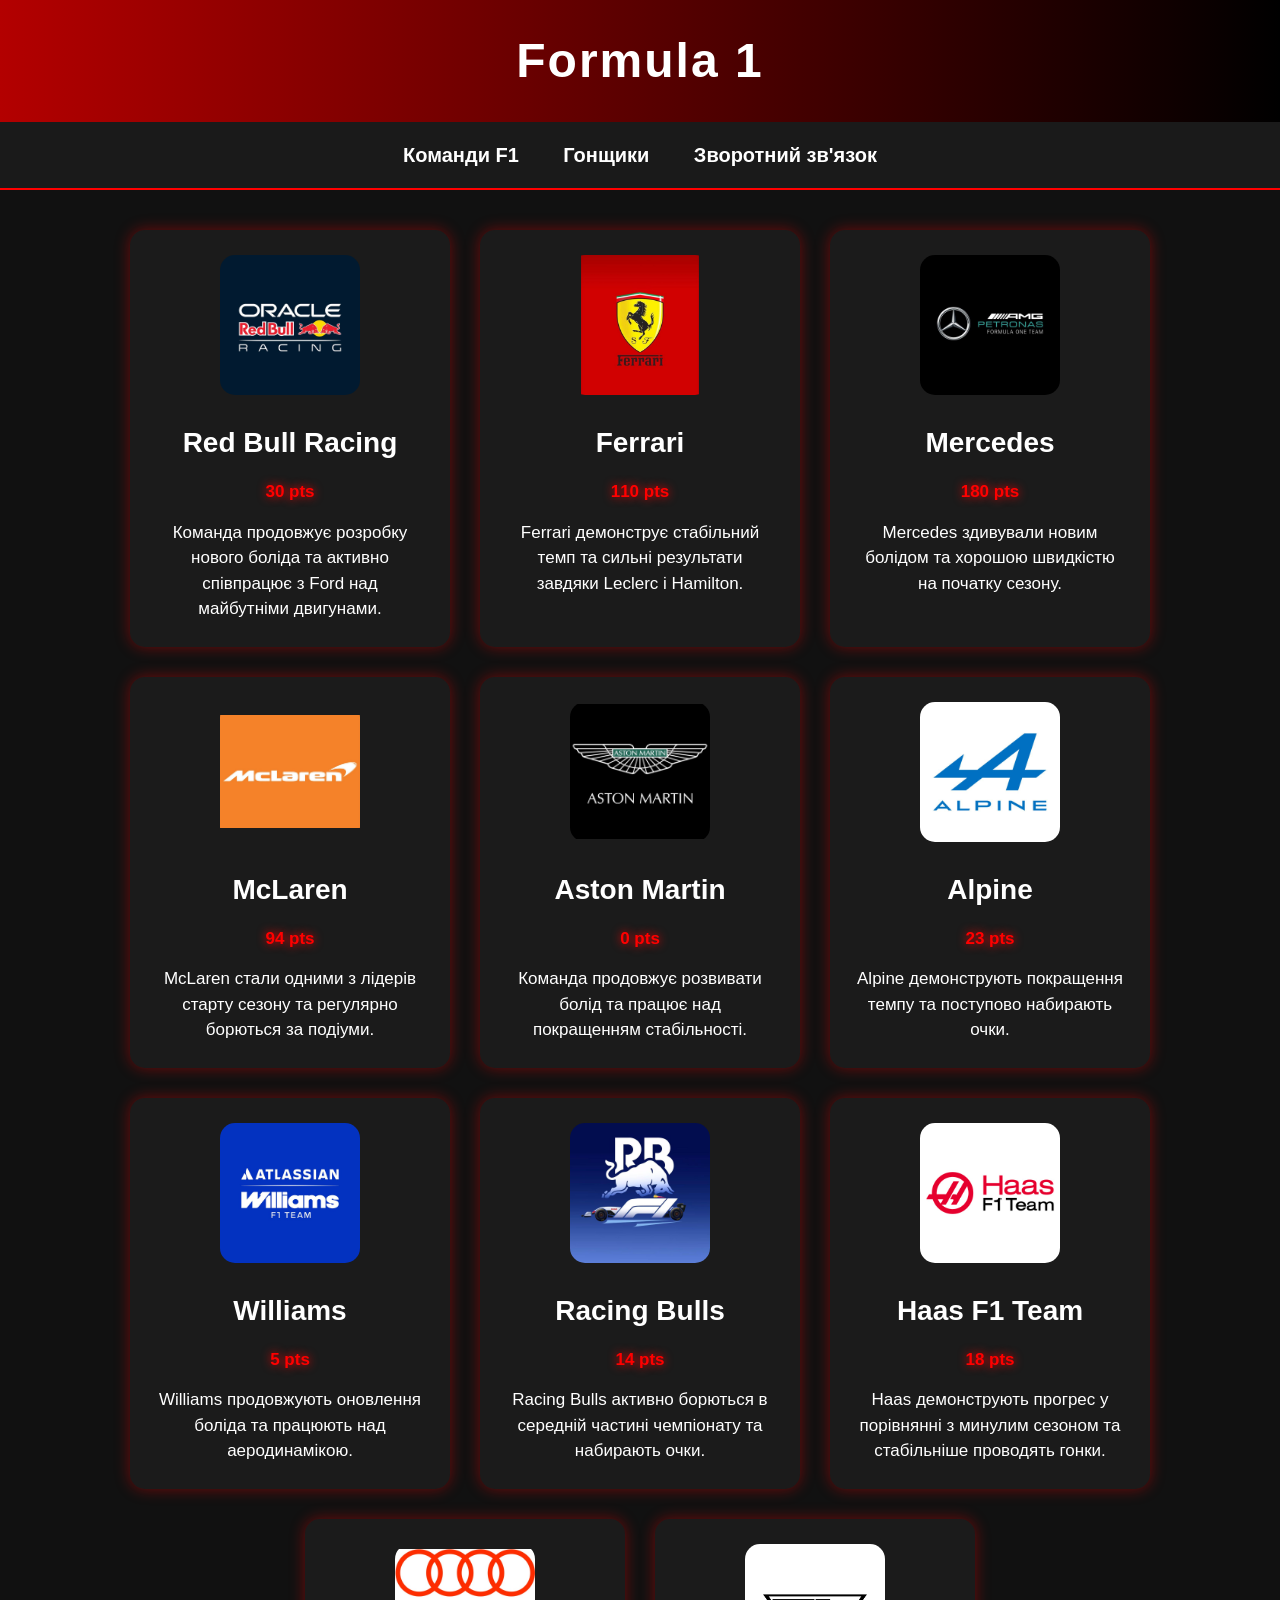
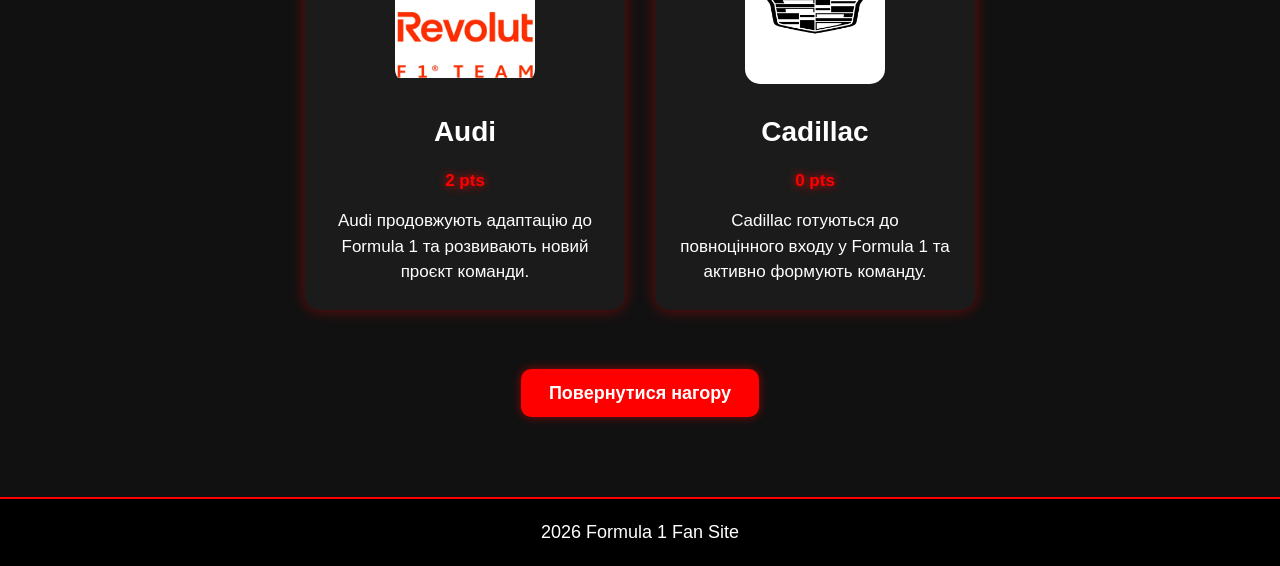
<file: index.html>
<!DOCTYPE html>
<html lang="uk">

<head>

    <meta charset="UTF-8">

    <meta name="description" content="Команди Formula 1">
    <meta name="keywords" content="Formula 1, F1 teams">
    <meta name="author" content="Student">

    <title>Formula 1</title>

    <link rel="stylesheet" href="style.css">

</head>

<body>

<header>

    <h1>Formula 1</h1>

</header>

<nav>

    <a href="index.html">Команди F1</a>

    <a href="drivers.html">Гонщики</a>

    <a href="contact.html">Зворотний зв'язок</a>

</nav>

<main id="top">

    <section class="teams-container">

        <!-- Red Bull -->

        <article class="team-card">

            <img src="images/redbull.jpg" alt="Red Bull">

            <h2>Red Bull Racing</h2>

            <p class="points">30 pts</p>

            <p>
                Команда продовжує розробку нового боліда та активно
                співпрацює з Ford над майбутніми двигунами.
            </p>

        </article>

        <!-- Ferrari -->

        <article class="team-card">

            <img src="images/ferrari.jpg" alt="Ferrari">

            <h2>Ferrari</h2>

            <p class="points">110 pts</p>

            <p>
                Ferrari демонструє стабільний темп та сильні результати
                завдяки Leclerc і Hamilton.
            </p>

        </article>

        <!-- Mercedes -->

        <article class="team-card">

            <img src="images/mercedes.jpg" alt="Mercedes">

            <h2>Mercedes</h2>

            <p class="points">180 pts</p>

            <p>
                Mercedes здивували новим болідом та хорошою швидкістю
                на початку сезону.
            </p>

        </article>

        <!-- McLaren -->

        <article class="team-card">

            <img src="images/mclaren.jpg" alt="McLaren">

            <h2>McLaren</h2>

            <p class="points">94 pts</p>

            <p>
                McLaren стали одними з лідерів старту сезону та
                регулярно борються за подіуми.
            </p>

        </article>

        <!-- Aston Martin -->

        <article class="team-card">

            <img src="images/astonmartin.jpg" alt="Aston Martin">

            <h2>Aston Martin</h2>

            <p class="points">0 pts</p>

            <p>
                Команда продовжує розвивати болід та працює
                над покращенням стабільності.
            </p>

        </article>

        <!-- Alpine -->

        <article class="team-card">

            <img src="images/alpine.jpg" alt="Alpine">

            <h2>Alpine</h2>

            <p class="points">23 pts</p>

            <p>
                Alpine демонструють покращення темпу та
                поступово набирають очки.
            </p>

        </article>

        <!-- Williams -->

        <article class="team-card">

            <img src="images/williams.jpg" alt="Williams">

            <h2>Williams</h2>

            <p class="points">5 pts</p>

            <p>
                Williams продовжують оновлення боліда та
                працюють над аеродинамікою.
            </p>

        </article>

        <!-- Racing Bulls -->

        <article class="team-card">

            <img src="images/racingbulls.jpg" alt="Racing Bulls">

            <h2>Racing Bulls</h2>

            <p class="points">14 pts</p>

            <p>
                Racing Bulls активно борються в середній частині
                чемпіонату та набирають очки.
            </p>

        </article>

        <!-- Haas -->

        <article class="team-card">

            <img src="images/haas.jpg" alt="Haas">

            <h2>Haas F1 Team</h2>

            <p class="points">18 pts</p>

            <p>
                Haas демонструють прогрес у порівнянні з минулим
                сезоном та стабільніше проводять гонки.
            </p>

        </article>

        <!-- Audi -->

        <article class="team-card">

            <img src="images/audi.jpg" alt="Audi">

            <h2>Audi</h2>

            <p class="points">2 pts</p>

            <p>
                Audi продовжують адаптацію до Formula 1
                та розвивають новий проєкт команди.
            </p>

        </article>

        <!-- Cadillac -->

        <article class="team-card">

            <img src="images/cadillac.jpg" alt="Cadillac">

            <h2>Cadillac</h2>

            <p class="points">0 pts</p>

            <p>
                Cadillac готуються до повноцінного входу у Formula 1
                та активно формують команду.
            </p>

        </article>

    </section>

    <p class="top-button">

        <a href="#top">Повернутися нагору</a>

    </p>

</main>

<footer>

    <p>2026 Formula 1 Fan Site</p>

</footer>

</body>

</html>
</file>
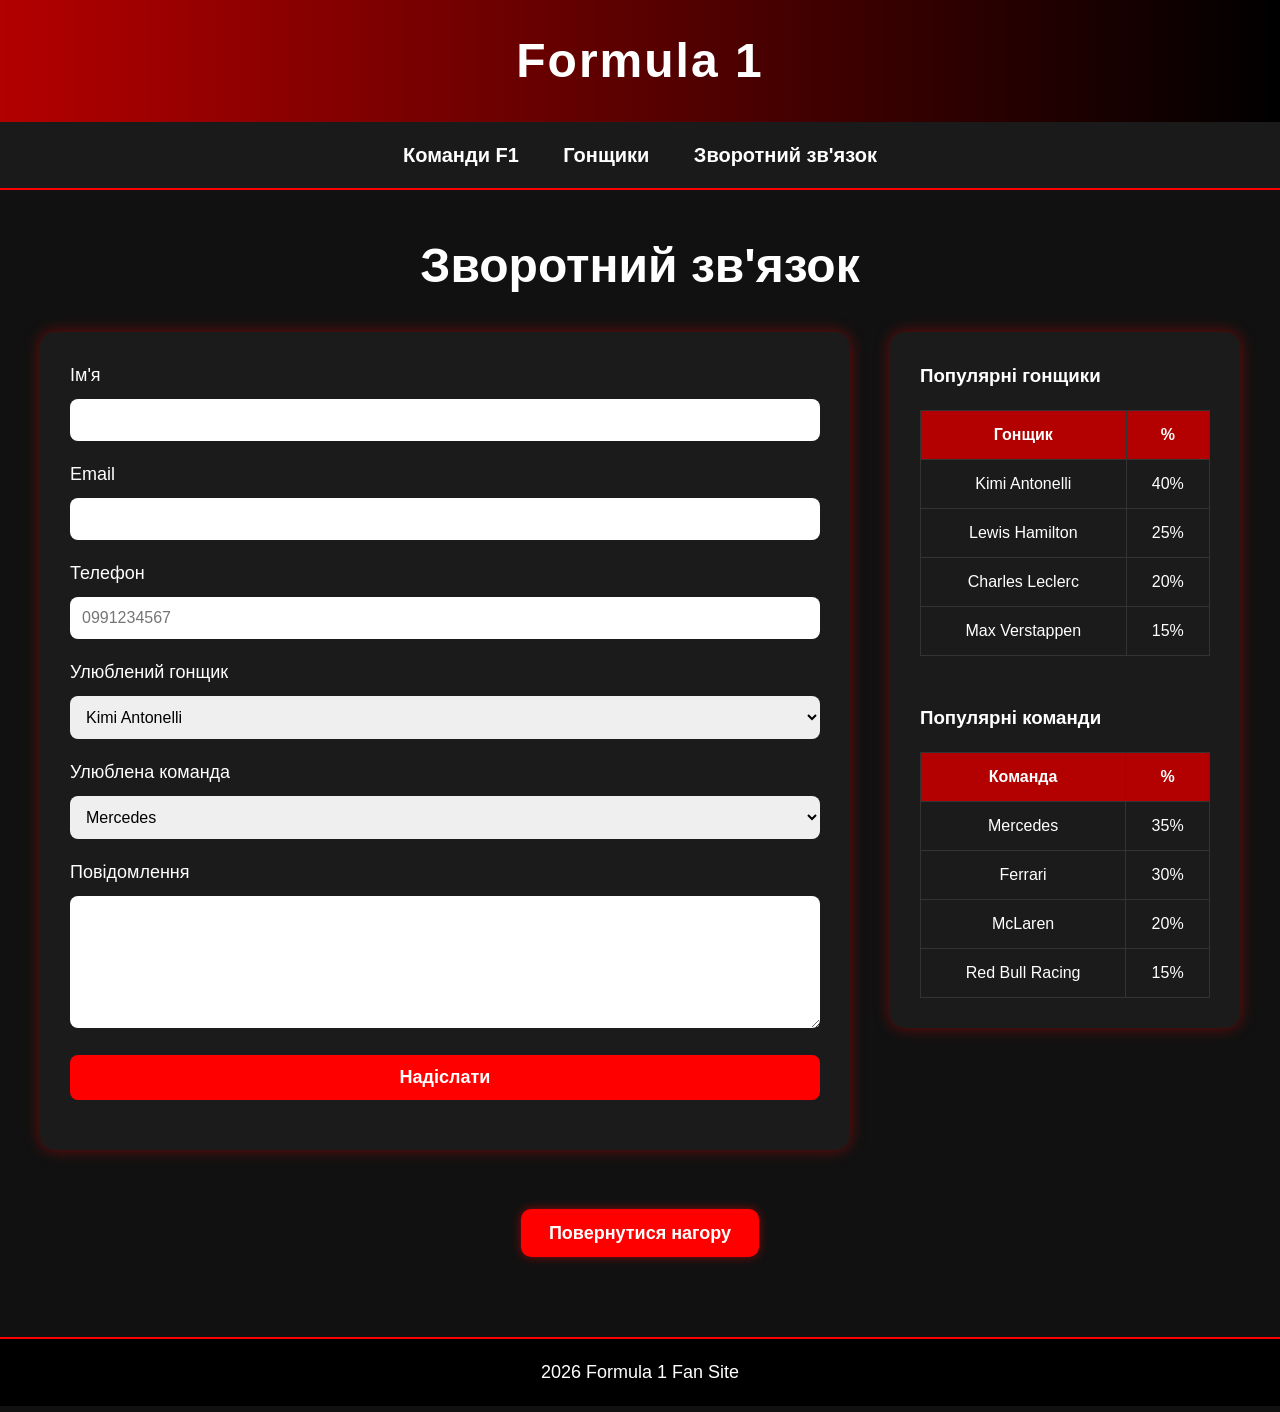
<file: contact.html>
<!DOCTYPE html>
<html lang="uk">

<head>

    <meta charset="UTF-8">

    <title>Зворотний зв'язок</title>

    <link rel="stylesheet" href="style.css">

</head>

<body>

<header>

    <h1>Formula 1</h1>

</header>

<nav>

    <a href="index.html">Команди F1</a>

    <a href="drivers.html">Гонщики</a>

    <a href="contact.html">Зворотний зв'язок</a>

</nav>

<main id="top">

    <section>

        <h2>Зворотний зв'язок</h2>

        <div class="contact-container">

            <!-- FORM -->

            <div class="contact-form">

                <form>

                    <label>Ім'я</label>

                    <input type="text" required>

                    <label>Email</label>

                    <input type="email" required>

                    <label>Телефон</label>

                    <input type="tel"
                           pattern="[0-9]{10}"
                           placeholder="0991234567">

                    <label>Улюблений гонщик</label>

                    <select required>

                        <option>Kimi Antonelli</option>
                        <option>George Russell</option>
                        <option>Charles Leclerc</option>
                        <option>Lewis Hamilton</option>
                        <option>Max Verstappen</option>
                        <option>Lando Norris</option>
                        <option>Oscar Piastri</option>
                        <option>Oliver Bearman</option>
                        <option>Pierre Gasly</option>
                        <option>Liam Lawson</option>
                        <option>Franco Colapinto</option>
                        <option>Arvid Lindblad</option>
                        <option>Isack Hadjar</option>
                        <option>Carlos Sainz</option>
                        <option>Gabriel Bortoleto</option>
                        <option>Esteban Ocon</option>
                        <option>Alexander Albon</option>
                        <option>Nico Hulkenberg</option>
                        <option>Valtteri Bottas</option>
                        <option>Sergio Perez</option>
                        <option>Fernando Alonso</option>
                        <option>Lance Stroll</option>


                    </select>

                    <label>Улюблена команда</label>

                    <select required>

                        <option>Mercedes</option>
                        <option>Ferrari</option>
                        <option>McLaren</option>
                        <option>Red Bull Racing</option>
                        <option>Aston Martin</option>

                    </select>

                    <label>Повідомлення</label>

                    <textarea rows="6"></textarea>

                    <input type="submit" value="Надіслати">

                </form>

            </div>

            <!-- STATISTICS -->

            <aside class="statistics">

                <h3>Популярні гонщики</h3>

                <table>

                    <tr>
                        <th>Гонщик</th>
                        <th>%</th>
                    </tr>

                    <tr>
                        <td>Kimi Antonelli</td>
                        <td>40%</td>
                    </tr>

                    <tr>
                        <td>Lewis Hamilton</td>
                        <td>25%</td>
                    </tr>

                    <tr>
                        <td>Charles Leclerc</td>
                        <td>20%</td>
                    </tr>

                    <tr>
                        <td>Max Verstappen</td>
                        <td>15%</td>
                    </tr>

                </table>

                <br><br>

                <h3>Популярні команди</h3>

                <table>

                    <tr>
                        <th>Команда</th>
                        <th>%</th>
                    </tr>

                    <tr>
                        <td>Mercedes</td>
                        <td>35%</td>
                    </tr>

                    <tr>
                        <td>Ferrari</td>
                        <td>30%</td>
                    </tr>

                    <tr>
                        <td>McLaren</td>
                        <td>20%</td>
                    </tr>

                    <tr>
                        <td>Red Bull Racing</td>
                        <td>15%</td>
                    </tr>

                </table>

            </aside>

        </div>

    </section>

    <p class="top-button">

        <a href="#top">Повернутися нагору</a>

    </p>

</main>

<footer>

    <p>2026 Formula 1 Fan Site</p>

</footer>

</body>

</html>
</file>
<file: style.css>
* {
    margin: 0;
    padding: 0;
    box-sizing: border-box;
}

body {

    background-color: #111;

    color: white;

    font-family: Arial, sans-serif;

    line-height: 1.5;
}

/* HEADER */

header {

    background: linear-gradient(to right, #b30000, black);

    padding: 25px;

    text-align: center;

    box-shadow: 0 0 15px red;
}

header h1 {

    font-size: 48px;

    letter-spacing: 2px;

}

/* NAVIGATION */

nav {

    background-color: #1a1a1a;

    padding: 18px;

    text-align: center;

    border-bottom: 2px solid red;
}

nav a {

    color: white;

    text-decoration: none;

    margin: 0 20px;

    font-size: 20px;

    font-weight: bold;

    transition: 0.3s;
}

nav a:hover {

    color: red;

}

main {

    padding: 40px;
}

/* TEAM CARDS */

.teams-container {

    display: flex;

    flex-wrap: wrap;

    justify-content: center;

    gap: 30px;
}

.team-card {

    background-color: #1b1b1b;

    width: 320px;

    padding: 25px;

    border-radius: 15px;

    text-align: center;

    transition: 0.3s;

    box-shadow: 0 0 15px rgba(255,0,0,0.4);
}

.team-card:hover {

    transform: translateY(-8px);

    box-shadow: 0 0 25px red;
}

.team-card img {

    width: 140px;

    height: 140px;

    object-fit: contain;

    margin-bottom: 20px;

    border-radius: 15px;
}

.team-card h2 {

    margin-bottom: 15px;

    font-size: 28px;
}

.team-card p {

    font-size: 17px;
}

/* POINTS */

.points {

    color: red;

    font-size: 28px;

    font-weight: bold;

    margin-bottom: 15px;

    text-shadow: 0 0 10px red;
}

/* DRIVER PAGE */

.drivers-container {

    display: flex;

    flex-wrap: wrap;

    justify-content: center;

    gap: 25px;

    margin-top: 30px;
}

.driver-card {

    background-color: #1b1b1b;

    width: 260px;

    padding: 20px;

    border-radius: 15px;

    text-align: center;

    transition: 0.3s;

    box-shadow: 0 0 10px rgba(255,0,0,0.5);
}

.driver-card:hover {

    transform: translateY(-8px);

    box-shadow: 0 0 20px red;
}

.driver-card img {

    width: 100%;

    height: 320px;

    object-fit: cover;

    border-radius: 10px;

    margin-bottom: 15px;
}

.driver-card h3 {

    margin-bottom: 10px;

    font-size: 24px;
}

.leader {

    border: 2px solid gold;

    width: 320px;
}

.small {

    width: 200px;
}

.small img {

    height: 240px;
}

/* SECTIONS */

section {

    margin-bottom: 70px;
}

section h2 {

    text-align: center;

    font-size: 48px;

    margin-bottom: 30px;
}

/* CONTACT PAGE */

.contact-container {

    display: flex;

    justify-content: space-between;

    gap: 40px;

    align-items: flex-start;
}

.contact-form {

    flex: 1;

    background-color: #1b1b1b;

    padding: 30px;

    border-radius: 15px;

    box-shadow: 0 0 15px rgba(255,0,0,0.4);
}

.statistics {

    width: 350px;

    background-color: #1b1b1b;

    padding: 30px;

    border-radius: 15px;

    box-shadow: 0 0 15px rgba(255,0,0,0.4);
}

/* FORM */

form label {

    display: block;

    margin-bottom: 10px;

    font-size: 18px;
}

form input,
form textarea,
form select {

    width: 100%;

    padding: 12px;

    margin-bottom: 20px;

    border: none;

    border-radius: 8px;

    font-size: 16px;
}

form input[type="submit"] {

    background-color: red;

    color: white;

    font-size: 18px;

    font-weight: bold;

    cursor: pointer;

    transition: 0.3s;
}

form input[type="submit"]:hover {

    background-color: darkred;

    box-shadow: 0 0 15px red;
}

/* TABLES */

table {

    width: 100%;

    border-collapse: collapse;

    margin-top: 20px;
}

table th,
table td {

    border: 1px solid #333;

    padding: 12px;

    text-align: center;
}

table th {

    background-color: #b30000;
}

/* BUTTON TO TOP */

.top-button {

    text-align: center;

    margin-top: 50px;
}

.top-button a {

    background-color: red;

    color: white;

    padding: 14px 28px;

    border-radius: 10px;

    text-decoration: none;

    font-size: 18px;

    font-weight: bold;

    transition: 0.3s;

    box-shadow: 0 0 10px rgba(255,0,0,0.5);
}

.top-button a:hover {

    background-color: darkred;

    box-shadow: 0 0 20px red;

    transform: scale(1.05);
}

/* FOOTER */

footer {

    background-color: black;

    text-align: center;

    padding: 20px;

    margin-top: 50px;

    border-top: 2px solid red;
}

footer p {

    font-size: 18px;
}

audio {

    width: 100%;

    margin-top: 15px;

    border-radius: 10px;
}
</file>
